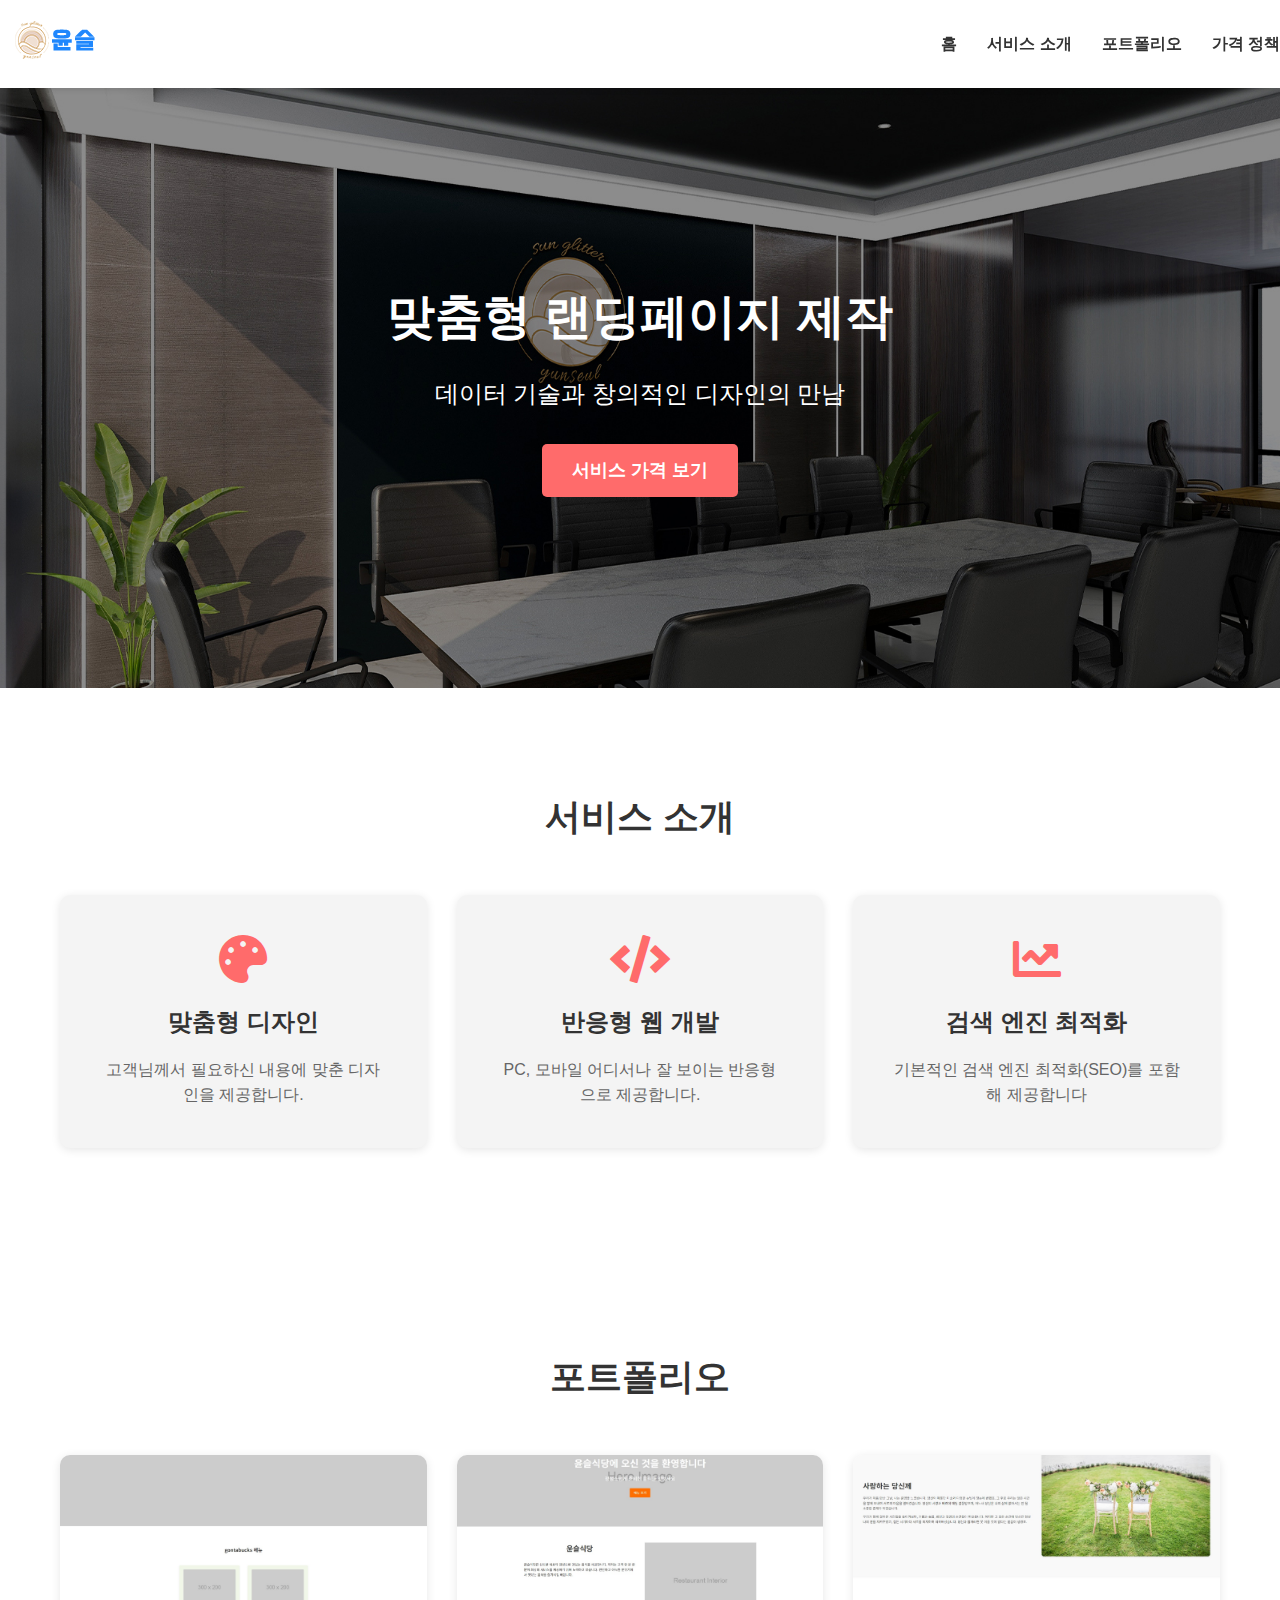
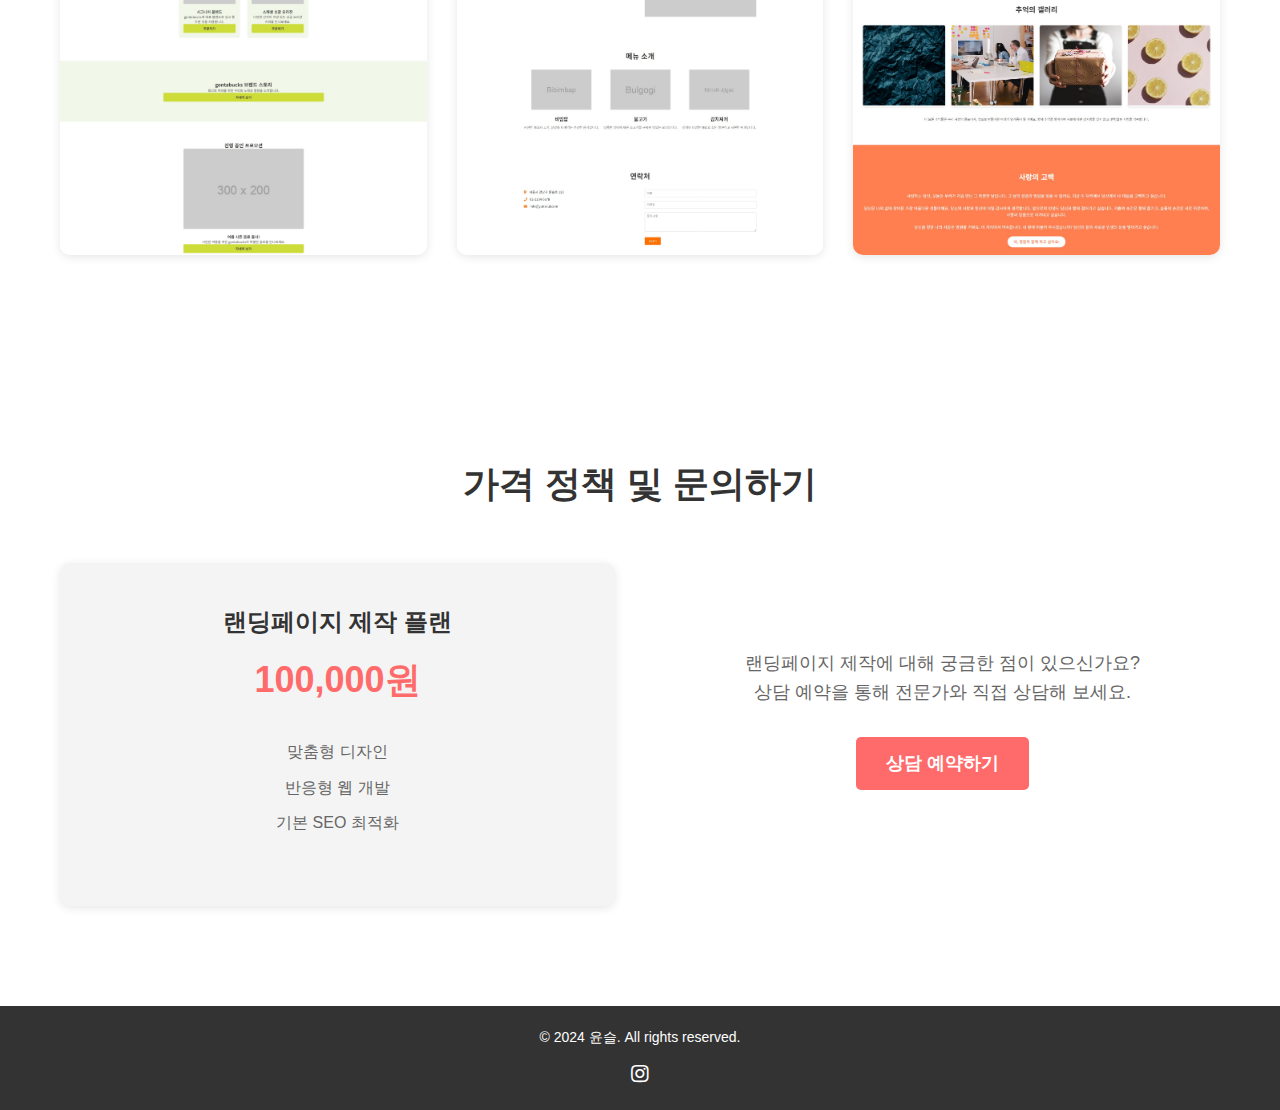
<file: index.html>
<!DOCTYPE html>
<html lang="ko">
<head>
  <meta charset="UTF-8">
  <meta name="viewport" content="width=device-width, initial-scale=1.0">
  <meta name="keywords" content="데이터 기술 기업 윤슬, 랜딩페이지 제작, 웹 디자인, 웹 개발, 마케팅 솔루션">
  <meta name="description" content="데이터 기술 기업 윤슬은 맞춤형 랜딩페이지 제작 서비스를 제공합니다. 귀사의 비즈니스 성장을 위한 최적의 마케팅 솔루션을 경험해 보세요.">
  <title>윤슬 - 랜딩페이지 제작 서비스</title>
  <link rel="stylesheet" href="style.css">
  <link rel="stylesheet" href="https://cdnjs.cloudflare.com/ajax/libs/font-awesome/5.15.3/css/all.min.css">
</head>
<body>
  <header>
    <nav>
      <div class="logo">
        <a href="#">
          <img src="img/logo.png" alt="윤슬 로고">
        </a>
      </div>
      <ul class="nav-links">
        <li><a href="#home">홈</a></li>
        <li><a href="#services">서비스 소개</a></li>
        <li><a href="#portfolio">포트폴리오</a></li>
        <li><a href="#pricing-contact">가격 정책</a></li>
      </ul>
      <div class="menu-toggle">
        <i class="fas fa-bars"></i>
      </div>
    </nav>
  </header>

  <main>
    <section id="home" class="hero">
      <div class="hero-content">
        <h1>맞춤형 랜딩페이지 제작</h1>
        <p>데이터 기술과 창의적인 디자인의 만남</p>
        <a href="#pricing-contact" class="btn">서비스 가격 보기</a>
      </div>
    </section>

    <section id="services">
      <div class="container">
        <h2>서비스 소개</h2>
        <div class="service-items">
          <div class="service-item">
            <i class="fas fa-palette"></i>
            <h3>맞춤형 디자인</h3>
            <p>고객님께서 필요하신 내용에 맞춘 디자인을 제공합니다.</p>
          </div>
          <div class="service-item">
            <i class="fas fa-code"></i>
            <h3>반응형 웹 개발</h3>
            <p>PC, 모바일 어디서나 잘 보이는 반응형으로 제공합니다.</p>
          </div>
          <div class="service-item">
            <i class="fas fa-chart-line"></i>
            <h3>검색 엔진 최적화</h3>
            <p>기본적인 검색 엔진 최적화(SEO)를 포함해 제공합니다</p>
          </div>
        </div>
      </div>
    </section>

    <section id="portfolio">
        <div class="container">
          <h2>포트폴리오</h2>
          <div class="portfolio-items">
            <a href="https://s2yunseul.github.io/yunseul/%EA%B3%A4%ED%83%80%EB%B2%85%EC%8A%A4/index.html" target="_blank" class="portfolio-item">
              <img src="img/gon.JPG" alt="포트폴리오 1">
              <div class="portfolio-overlay">
                <h3>카페 샘플</h3>
                <p>종류: 카페</p>
              </div>
            </a>
            <a href="https://s2yunseul.github.io/yunseul/%EC%8B%9D%EB%8B%B9/index.html" target="_blank" class="portfolio-item">
              <img src="img/restaurant.JPG" alt="포트폴리오 2">
              <div class="portfolio-overlay">
                <h3>식당 샘플</h3>
                <p>종류: 식당</p>
              </div>
            </a>
            <a href="https://s2yunseul.github.io/yunseul/%EA%B8%B0%EB%85%90%EC%9D%BC/index.html" target="_blank" class="portfolio-item">
              <img src="img/anniversary.JPG" alt="포트폴리오 3">
              <div class="portfolio-overlay">
                <h3>개인 기념일 샘플</h3>
                <p>종류: 기념일</p>
              </div>
            </a>
          </div>
        </div>
      </section>

    <section id="pricing-contact">
      <div class="container">
        <h2>가격 정책 및 문의하기</h2>
        <div class="pricing-contact-content">
          <div class="pricing-table">
            <div class="pricing-column">
              <div class="pricing-header">
                <h3>랜딩페이지 제작 플랜</h3>
                <div class="price">100,000원</div>
              </div>
              <div class="pricing-features">
                <ul>
                  <li>맞춤형 디자인</li>
                  <li>반응형 웹 개발</li>
                  <li>기본 SEO 최적화</li>
                </ul>
              </div>
            </div>
          </div>
          <div class="contact-info">
            <p>랜딩페이지 제작에 대해 궁금한 점이 있으신가요?<br>상담 예약을 통해 전문가와 직접 상담해 보세요.</p>
            <a href="https://kmong.com/" target="_blank" class="btn" id="bookingBtn">상담 예약하기</a>
            <ul class="contact-details">
            </ul>
          </div>
        </div>
      </div>
    </section>
  </main>

  <footer>
    <div class="container">
      <p>&copy; 2024 윤슬. All rights reserved.</p>
      <div class="social-media">
        <a href="https://www.instagram.com/s2yunseul/"><i class="fab fa-instagram"></i></a>
      </div>
    </div>
  </footer>

  <script src="script.js"></script>
</body>
</html>
</file>
<file: style.css>
/* 전역 스타일 */
* {
    margin: 0;
    padding: 0;
    box-sizing: border-box;
  }
  
  body {
    font-family: 'Noto Sans KR', sans-serif;
    color: #333;
    line-height: 1.6;
  }
  
  .container {
    max-width: 1200px;
    margin: 0 auto;
    padding: 0 20px;
  }
  
  /* 헤더 스타일 */
  header {
    background-color: #fff;
    box-shadow: 0 2px 5px rgba(0, 0, 0, 0.1);
    position: sticky;
    top: 0;
    z-index: 100;
  }
  
  nav {
    display: flex;
    justify-content: space-between;
    align-items: center;
    padding: 20px 0;
  }
  
  .logo img {
    height: 40px;
  }
  
  .nav-links {
    display: flex;
    list-style: none;
    align-items: center;
  }
  
  .nav-links li {
    margin-left: 30px;
  }
  
  .nav-links a {
    text-decoration: none;
    color: #333;
    font-weight: bold;
    transition: color 0.3s;
  }
  
  .nav-links a:hover {
    color: #ff6b6b;
  }
  
  .menu-toggle {
    display: none;
    cursor: pointer;
  }
  
  /* 섹션 공통 스타일 */
  section {
    padding: 100px 0;
  }
  
  h2 {
    text-align: center;
    margin-bottom: 50px;
    font-size: 36px;
    font-weight: bold;
    color: #333;
  }
  
  /* Hero 섹션 스타일 */
  .hero {
    background-image: url('img/one.jpg');
    background-size: cover;
    background-position: center;
    height: 600px;
    display: flex;
    justify-content: center;
    align-items: center;
    text-align: center;
    color: #fff;
  }
  
  .hero-content {
    max-width: 800px;
  }
  
  .hero h1 {
    font-size: 48px;
    margin-bottom: 20px;
  }
  
  .hero p {
    font-size: 24px;
    margin-bottom: 30px;
  }
  
  .btn {
    display: inline-block;
    background-color: #ff6b6b;
    color: #fff;
    padding: 12px 30px;
    border-radius: 5px;
    text-decoration: none;
    transition: background-color 0.3s;
    font-size: 18px;
    font-weight: bold;
  }
  
  .btn:hover {
    background-color: #e55353;
  }
  
  /* 서비스 섹션 스타일 */
  .service-items {
    display: grid;
    grid-template-columns: repeat(3, 1fr);
    gap: 30px;
    margin-top: 50px;
  }
  
  .service-item {
    text-align: center;
    padding: 40px;
    background-color: #f4f4f4;
    border-radius: 10px;
    box-shadow: 0 2px 10px rgba(0, 0, 0, 0.1);
    transition: transform 0.3s;
  }
  
  .service-item:hover {
    transform: translateY(-10px);
  }
  
  .service-item i {
    font-size: 48px;
    color: #ff6b6b;
    margin-bottom: 20px;
  }
  
  .service-item h3 {
    font-size: 24px;
    margin-bottom: 15px;
    color: #333;
  }
  
  .service-item p {
    font-size: 16px;
    color: #666;
  }
  
  /* 포트폴리오 섹션 스타일 */
  .portfolio-items {
    display: grid;
    grid-template-columns: repeat(3, 1fr);
    gap: 30px;
    margin-top: 50px;
  }
  
  .portfolio-item {
    position: relative;
    overflow: hidden;
    border-radius: 10px;
    box-shadow: 0 2px 10px rgba(0, 0, 0, 0.1);
    height: 400px; /* 이미지 높이를 일정하게 설정 */
  }
  
  .portfolio-item img {
    width: 100%;
    height: 100%; /* 이미지 높이를 부모 요소에 맞게 설정 */
    object-fit: cover; /* 이미지 비율을 유지하면서 크기 조정 */
    transition: transform 0.3s;
  }
  
  .portfolio-item:hover img {
    transform: scale(1.1);
  }
  
  .portfolio-overlay {
    position: absolute;
    bottom: 0;
    left: 0;
    width: 100%;
    padding: 20px;
    background-color: rgba(0, 0, 0, 0.7);
    color: #fff;
    opacity: 0;
    transition: opacity 0.3s;
  }
  
  .portfolio-item:hover .portfolio-overlay {
    opacity: 1;
  }
  
  .portfolio-overlay h3 {
    font-size: 24px;
    margin-bottom: 10px;
  }
  
  .portfolio-overlay p {
    font-size: 16px;
  }
  
  /* 가격 정책 및 문의하기 섹션 스타일 */
  .pricing-contact-content {
    display: flex;
    justify-content: space-between;
    align-items: center;
    gap: 50px;
    margin-top: 50px;
  }
  
  .pricing-table {
    flex: 1;
  }
  
  .pricing-column {
    background-color: #f4f4f4;
    padding: 40px;
    border-radius: 10px;
    text-align: center;
    box-shadow: 0 2px 10px rgba(0, 0, 0, 0.1);
    transition: transform 0.3s;
  }
  
  .pricing-column:hover {
    transform: translateY(-10px);
  }
  
  .pricing-header {
    margin-bottom: 30px;
  }
  
  .pricing-header h3 {
    font-size: 24px;
    margin-bottom: 10px;
    color: #333;
  }
  
  .price {
    font-size: 36px;
    font-weight: bold;
    color: #ff6b6b;
  }
  
  .pricing-features {
    margin-bottom: 30px;
  }
  
  .pricing-features ul {
    list-style: none;
  }
  
  .pricing-features li {
    margin-bottom: 10px;
    font-size: 16px;
    color: #666;
  }
  
  .contact-info {
    flex: 1;
    text-align: center;
  }
  
  .contact-info p {
    margin-bottom: 30px;
    font-size: 18px;
    color: #666;
  }
  
  .contact-details {
    list-style: none;
    margin-top: 30px;
  }
  
  .contact-details li {
    margin-bottom: 10px;
    font-size: 16px;
    color: #333;
    display: flex;
    align-items: center;
    justify-content: center;
  }
  
  .contact-details li i {
    margin-right: 10px;
    color: #ff6b6b;
    font-size: 20px;
  }
  
  /* 푸터 스타일 */
  footer {
    background-color: #333;
    color: #fff;
    text-align: center;
    padding: 20px 0;
  }
  
  footer p {
    margin-bottom: 10px;
    font-size: 14px;
  }
  
  .social-media {
    margin-top: 10px;
  }
  
  .social-media a {
    display: inline-block;
    margin: 0 10px;
    color: #fff;
    font-size: 20px;
    transition: color 0.3s;
  }
  
  .social-media a:hover {
    color: #ff6b6b;
  }
  
  /* 반응형 디자인 */
  @media screen and (max-width: 768px) {
    .nav-links {
      position: absolute;
      right: 0;
      top: 100%;
      background-color: #fff;
      width: 100%;
      padding: 20px;
      box-shadow: 0 2px 5px rgba(0, 0, 0, 0.1);
      text-align: center;
      display: none;
    }
  
    .nav-links li {
      display: block;
      margin: 10px 0;
    }
  
    .menu-toggle {
      display: block;
      cursor: pointer;
      font-size: 24px;
      color: #333;
    }
  
    .service-items,
    .portfolio-items {
      grid-template-columns: 1fr;
    }
  
    .pricing-contact-content {
      flex-direction: column;
      gap: 30px;
    }
  }
</file>
